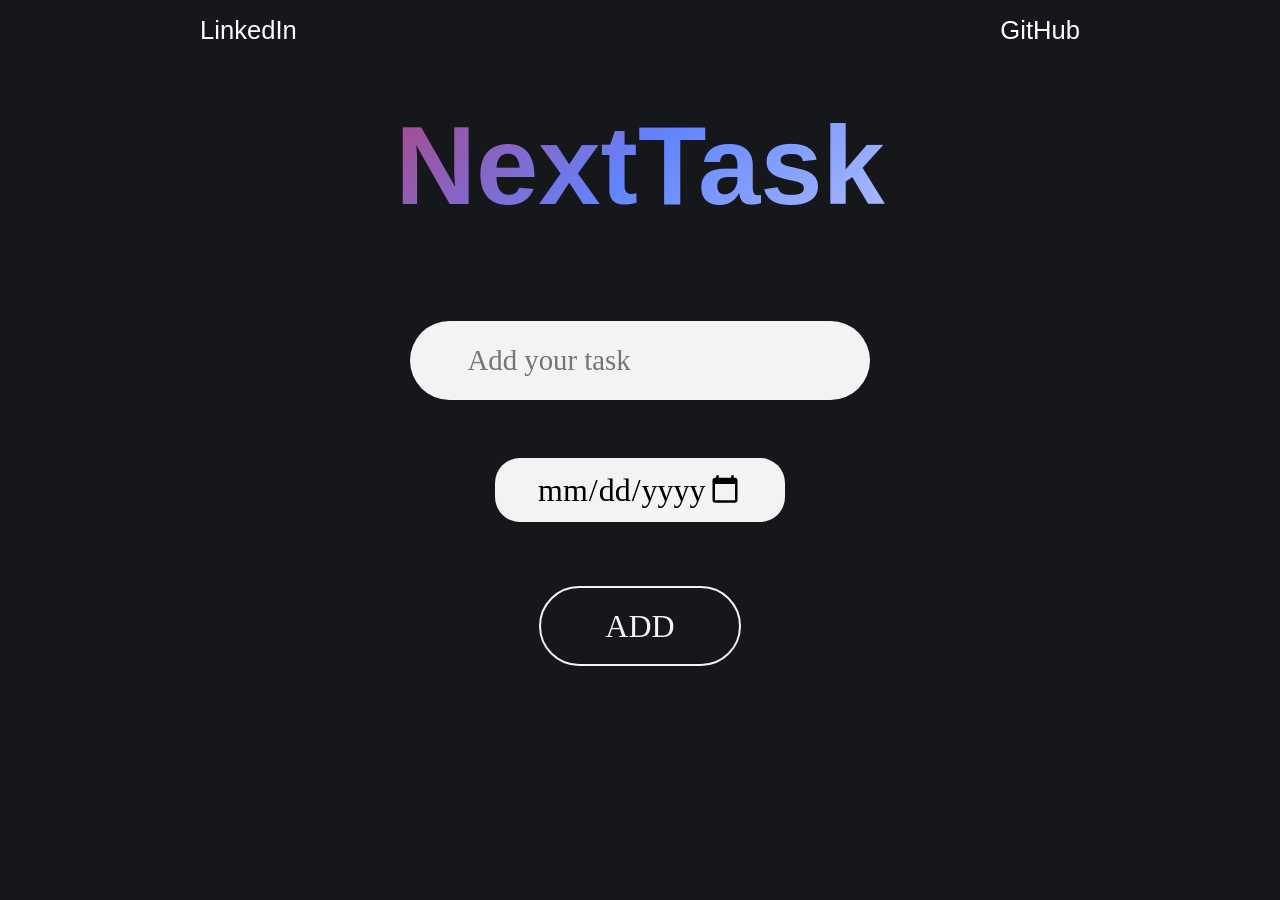
<file: index.html>
<!DOCTYPE html>
<html lang="en">
  <head>
    <meta charset="UTF-8" />
    <meta name="viewport" content="width=device-width, initial-scale=1.0" />
    <meta name="google-site-verification" content="wRuUzrnDHKLo2nnHmkgivJCws9J4IepwbnczYqTYFEc" />
    <title>NextTask</title>
    <link rel="stylesheet" href="styles.css" />
  </head>
  <body>
    <nav class="container nav">
      <ul>
        <li><a href="https://www.linkedin.com/in/girish-chauhan/" target="_blank">LinkedIn</a></li>
        <li><a href="https://github.com/GirishChauhan15" target="_blank">GitHub</a></li>
      </ul>
    </nav>
    <div class="container">
      <h1 class="title">NextTask</h1>
      <form class="input-form">
        <div class="input-div">
        <label for="task"
          ><input autocomplete="off" maxlength="12" class="task-input" type="text" name="task" placeholder="Add your task" required
        /></label>
        <input type="date" name="date" required id="date-input" >
        <button class="submit">ADD</button>
    </div>
      </form>
      <div class="taskShowcase">
        <h2 class="sub-header">On going...</h2>
      </div>
      <div class="taskCompleted">
         <h2 class="sub-header-complete">Completed</h2>
      </div>
    </div>
  </body>
  <script src="./main.js"></script>
</html>
</file>
<file: styles.css>
*,
*::after,
*::before {
  box-sizing: border-box;
}

:root {
  --bg: #16171a;
  --text: #f3f3f3;
  --Color1: #cc95c0;
  --Color2: #dbd4b4;
  --Color3: #7aa1d2;
  --gradientColor12: #ffffff;
  --gradientColor22: #6284ff;
  --gradientColor32: #ff0000;
  --font1: "Segoe UI", Tahoma, Geneva, Verdana, sans-serif;
  --font2: Cambria, Cochin, Georgia, Times, "Times New Roman", serif;
  --font3: "Trebuchet MS", "Lucida Sans Unicode", "Lucida Grande", "Lucida Sans",
    Arial, sans-serif;
}

body {
  background-color: var(--bg);
  color: var(--text);
  font-family: var(--font1);
  padding: 0;
  margin: 0;
}

h1,
h2,
h3,
h4,
h5,
h6 {
  margin: 0;
  padding: 0;
}

.nav {
  padding: 0 3em;
}
ul {
  padding: 0;
  display: flex;
  justify-content: space-between;
  align-items: center;
  flex-wrap: wrap;
}

li {
  list-style: none;
}
a {
  font-size: 1em;
  color: white;
  text-decoration: none;
}


a:focus, a:hover {
  background-color: var(--Color3);
  -webkit-background-clip: text;
  -webkit-text-fill-color: transparent;
  transition: background-color 1s ease-in-out .1s;
}


.container {
  max-width: 1200px;
  margin: 0 auto;
}

.title {
  background-image: linear-gradient(
    315deg,
    var(--gradientColor12),
    var(--gradientColor22),
    var(--gradientColor32)
  );
  -webkit-background-clip: text;
  -webkit-text-fill-color: transparent;
  font-size: 3rem;
  margin: 0.5em 0 0.3em 0;
  text-align: center;
}

.input-div {
  width: 90%;
  margin: 0 auto;
  display: flex;
  flex-direction: column;
  align-items: center;
}

.handle-error {
  font-family: var(--font3);
  color: red;
  font-weight: 100;
  font-size: 0.7rem;
  margin-top: 1em;
}

.task-input {
  font-family: var(--font2);
  background-color: var(--text);
  color: var(--bg);
  padding: 0.5em 1em;
  border-radius: 20px;
  border: none;
  outline: none;
  margin: 1em 0;
}

.task-input:focus,
#date-input:focus {
  border-bottom: 2px solid var(--Color1);
}

#date-input {
  font-family: var(--font2);
  background-color: var(--text);
  border-radius: 10px;
  border: none;
  outline: none;
  padding: 0.2em 0.5em;
  margin: 0 0 1em 0;
}

.submit {
  cursor: pointer;
  font-family: var(--font2);
  font-size: 1rem;
  background-color: var(--bg);
  color: var(--text);
  border: 2px solid var(--text);
  outline: none;
  padding: 0.4em 1.5em;
  border-radius: 40px;
}

.submit:focus,
.submit:hover {
  /* background-color: var(--Color1); */
  /* color: var(--text); */
  border-color: var(--Color1);
  transition: box-shadow 0.7s ease-out 0.2s;
  box-shadow: inset 6em 0 0 0 var(--Color1);
}

.taskShowcase,
.taskCompleted {
  margin-top: 1em;
}

.sub-header,
.sub-header-complete {
  display: none;
  color: var(--text);
  margin: 0 auto;
  padding: 0.5em 0;
  width: 90%;
}

.card {
  display: flex;
  justify-content: space-evenly;
  flex-wrap: wrap;
  width: 90%;
  margin: 0 auto;
  background-color: var(--Color3);
  color: var(--bg);
  box-shadow: 2px 3px 4px var(--text);
  padding: 0.5em 0;
}
.card + .card {
  margin-top: 1em;
}

.card-complete {
  justify-content: space-around;
  background-color: var(--Color2);
}

.insertTask,
.completedTask {
  font-size: 1rem;
}
.date {
  margin-top: 0.2em;
  font-size: 0.8rem;
}
/* .deleteTitle {
  font-size: 1rem;
} */
.trash {
  cursor: pointer;
  /* margin-left: 0.5em; */
  width: 80%;
}

@media (min-width: 600px) {

  .nav {
    padding: 0 6em;
  }
  
  a {
    font-size: 1.2em;
  }

  .title {
    font-size: 4.5rem;
  }

  .task-input {
    padding: 0.5em 1.5em;
    font-size: 1rem;
    margin: 1.5em 0;
  }
  #date-input {
    font-size: 1rem;
    padding: 0.3em 1em;
    margin: 0 0 1.5em 0;
  }
  .submit {
    font-size: 1.2rem;
  }
  .handle-error {
    font-size: 1rem;
    margin-top: 1.5em;
  }
  .taskShowcase,
  .taskCompleted {
    margin-top: 1.5em;
    padding: 0 2em;
  }
  .sub-header,
  .sub-header-complete {
    font-size: 1.8rem;
  }
  .card {
    padding: 1em 0;
  }
  .card + .card {
    margin-top: 1.5em;
  }
  .insertTask,
  .completedTask {
    font-size: 1.5rem;
  }

  .date {
    margin-top: 0.3em;
    font-size: 1rem;
  }
  .deleteTitle {
    display: flex;
    align-items: center;
  }
  .trash {
    width: 18px;
  }
}

@media (min-width: 1000px) {
  
  .nav {
    padding: 0 10em;
  }
  
  a {
    font-size: 1.6em;
  }
  .title {
    font-size: 7rem;
  }

  .task-input {
    padding: 0.8em 2em;
    font-size: 1.8rem;
    margin: 2em 0;
    border-radius: 50px;
  }
  #date-input {
    font-size: 2rem;
    padding: 0.4em 1.3em;
    margin: 0 0 2em 0;
    border-radius: 25px;
  }
  .submit {
    font-size: 2rem;
    padding: 0.6em 2em;
  }
  .handle-error {
    font-size: 2rem;
    margin-top: 2em;
  }
  .taskShowcase,
  .taskCompleted {
    margin-top: 2em;
    padding: 0 5em;
  }
  .sub-header,
  .sub-header-complete {
    font-size: 2.5rem;
  }
  .card {
    padding: 1.4em 0;
  }
  .card + .card {
    margin-top: 2em;
  }
  .insertTask,
  .completedTask {
    font-size: 2rem;
  }
  #input-radio {
    width: 20px;
  }
  .date {
    font-size: 1.5rem;
  }
  .trash {
    width: 30px;
  }
}
</file>
